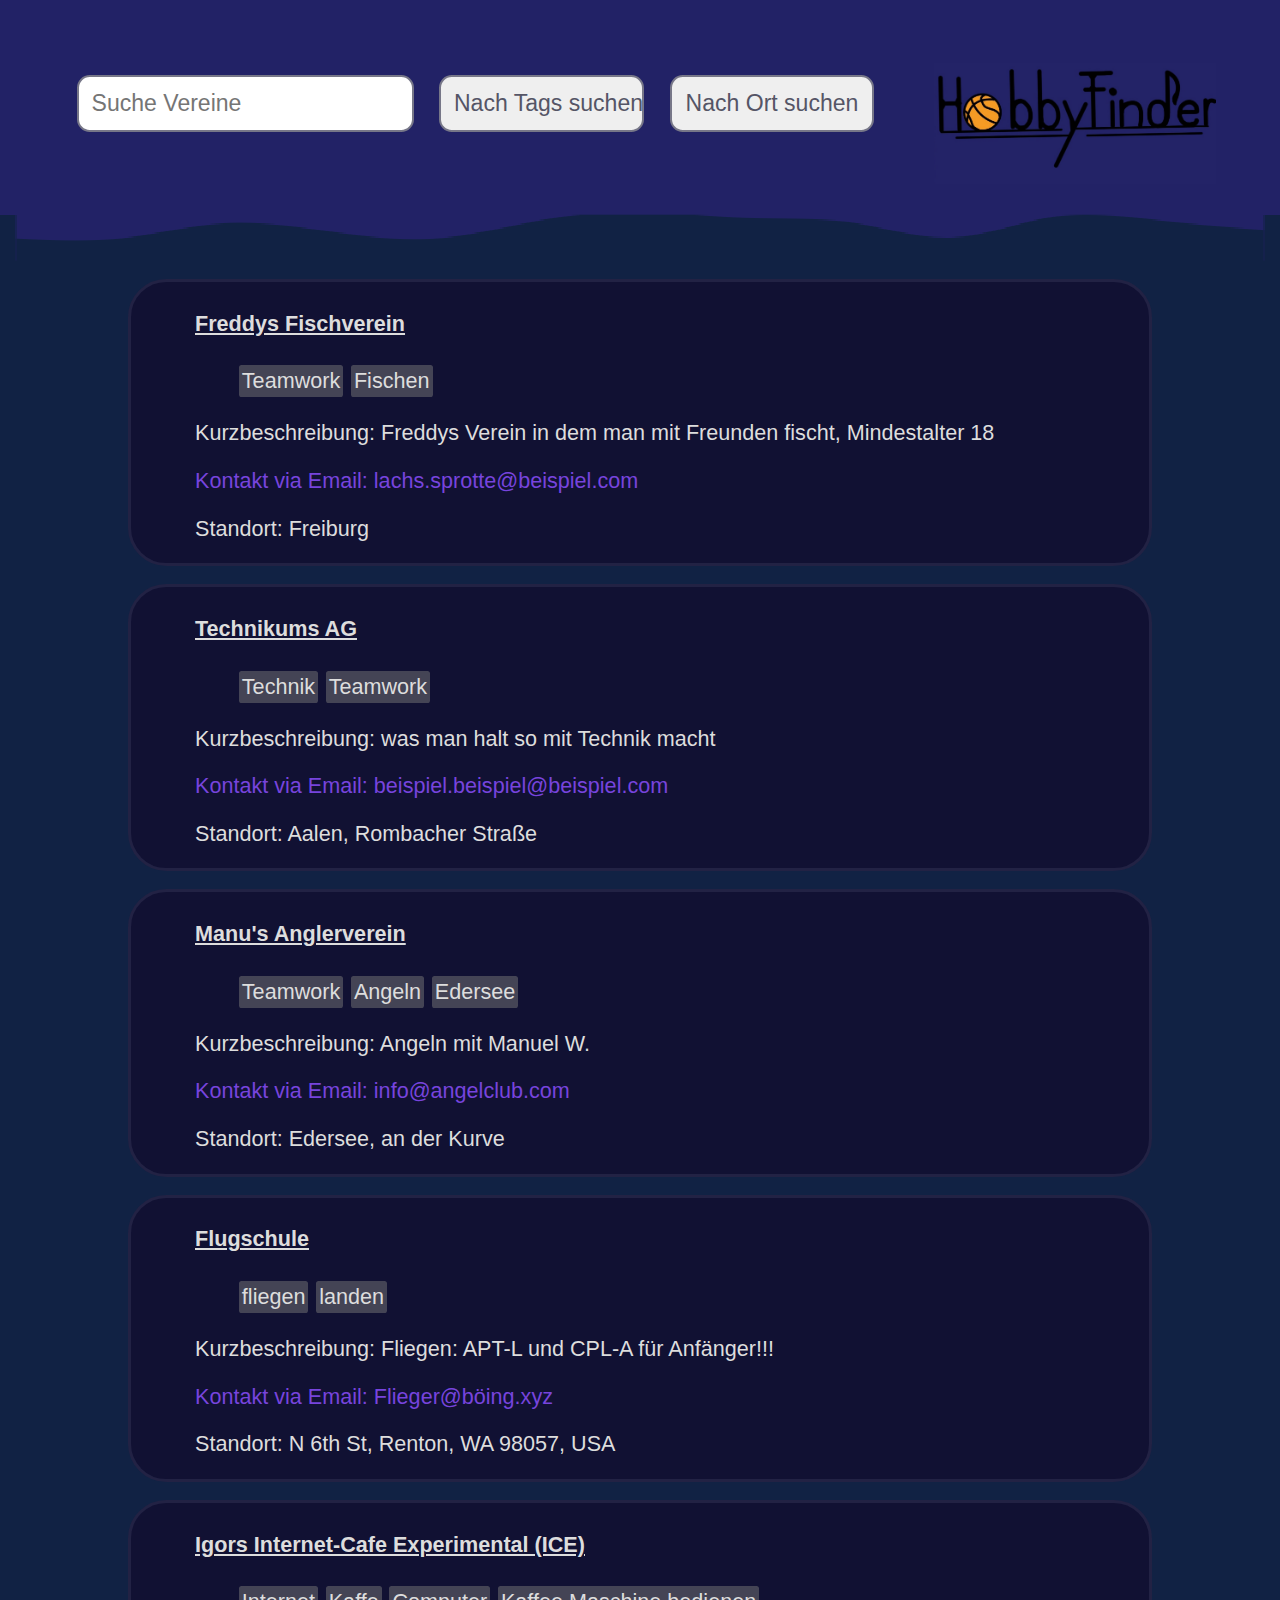
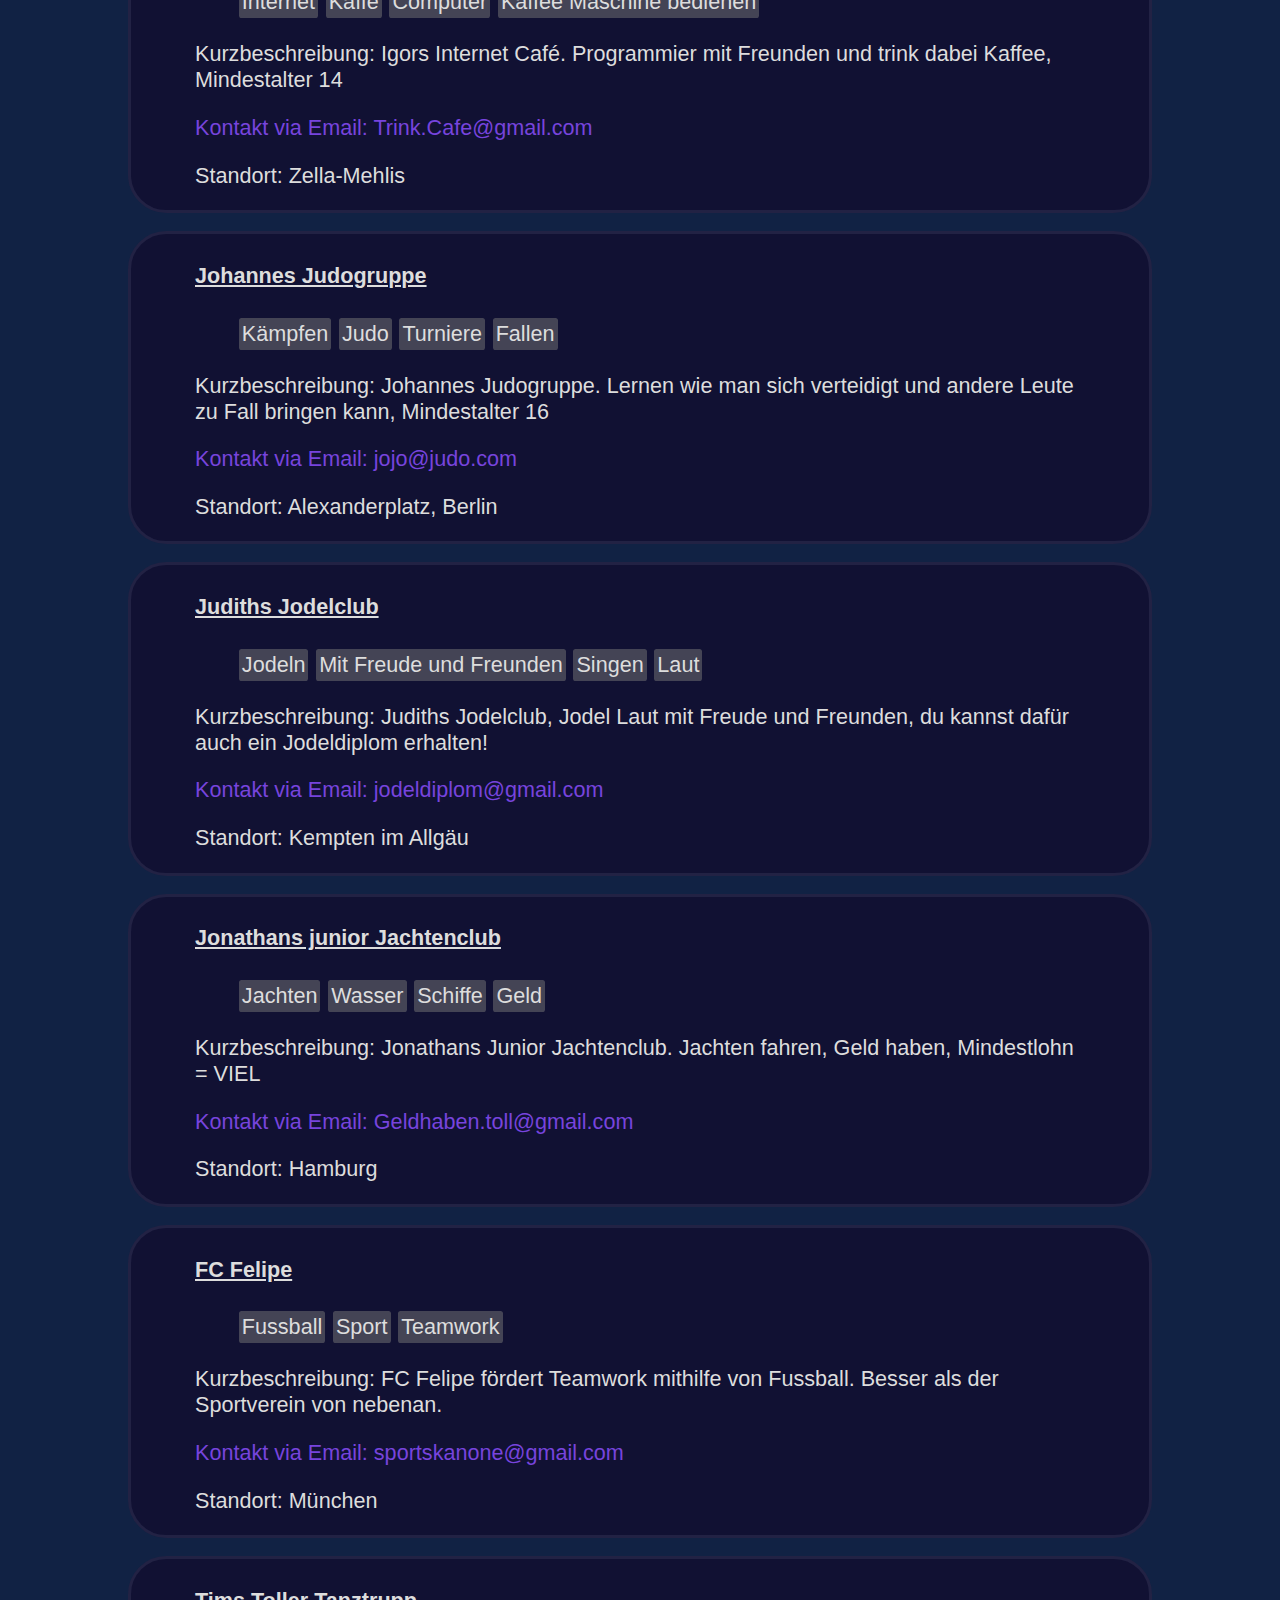
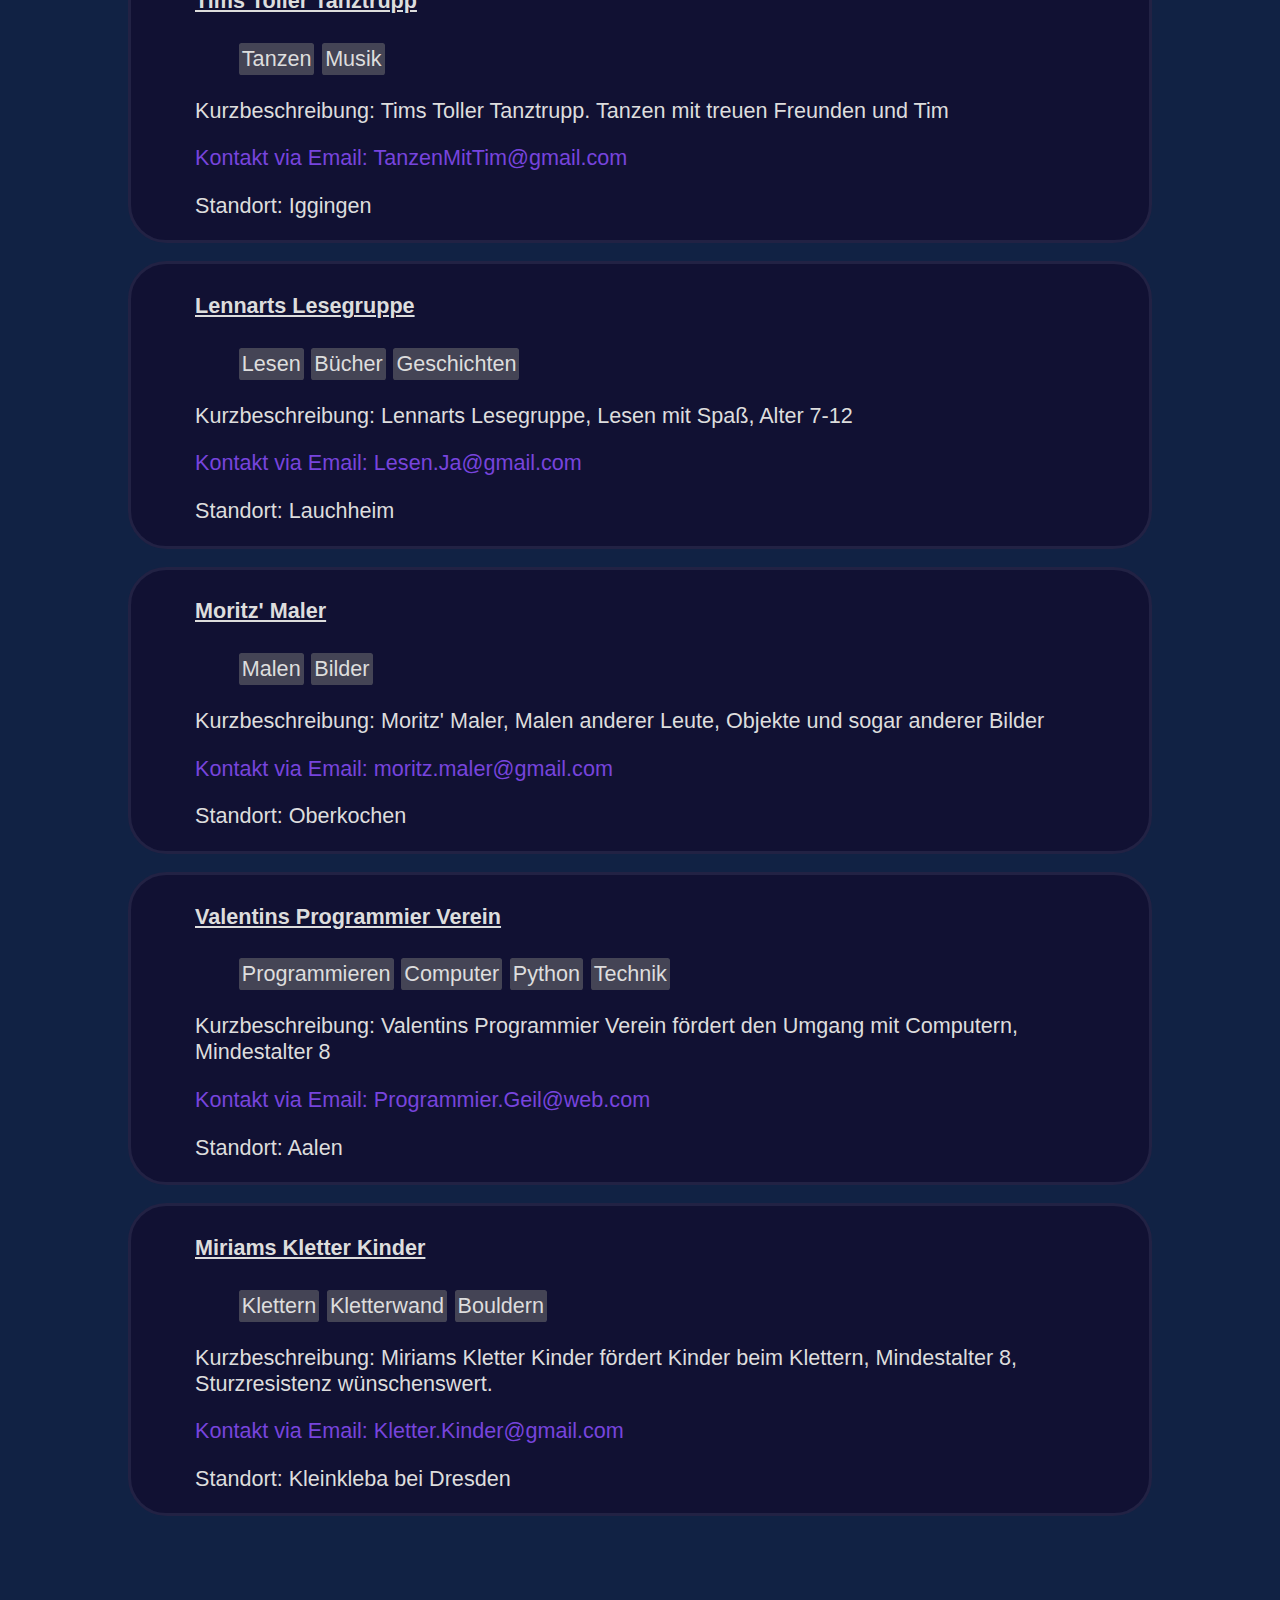
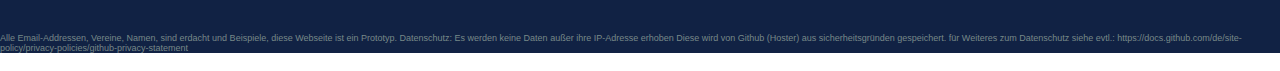
<file: docs/index.html>
<!DOCTYPE html>
<html lang="en">
<head>
    <meta charset="UTF-8">
    <meta name="viewport" content="width=device-width, initial-scale=1.0">
    <link rel = "stylesheet" href = "res/styles/main.css">
    <link rel = "stylesheet" href = "res/styles/text.css">

    <title>Document</title>
</head>
<body>

    <section class = "top">
        <span class="inline">   

            <input class = "left" placeholder="Suche Vereine"type="text" id="searchwindow">

            <button class = "left" id="btna" onclick="entertags()">Nach Tags suchen</button>
            <button class = "left" id="btnb" onclick="enterloc()">Nach Ort suchen</button>

            <script>
                function entertags(){
                    let p = document.getElementById("searchwindow").value
                    document.getElementById("btna").tags = p
                    searchbytag()
                }
                function enterloc(){
                    let p = document.getElementById("searchwindow").value
                    document.getElementById("btnb").tags = p
                    searchbyloc()
                }
                
            </script>
            <img class = "right" src="res/styles/png/logo.jpeg" alt="HobbyFinder">
        </span>

    </section>

    <section class = "bottom">
        <div class ="spacer layer1"></div>

        <div>
            <div id="results">
                <script type="text/javascript" src="res/read.js"></script>

            </div>

            <br><br><br><br><br>
            <p class="klein">Alle Email-Addressen, Vereine, Namen, sind erdacht und Beispiele, diese Webseite ist ein Prototyp.         
                Datenschutz: Es werden keine Daten außer ihre IP-Adresse erhoben        
                Diese wird von Github (Hoster) aus sicherheitsgründen gespeichert. 
                für Weiteres zum Datenschutz siehe evtl.: https://docs.github.com/de/site-policy/privacy-policies/github-privacy-statement
            </p>
        </div>
    </section>
    <script type="text/javascript">
        function searchbytag(){
            let results = document.getElementsByClassName("tags")

            for (let i = 0; i < results.length; i++) {
                //Tags zum jeweiligen Verein an Stelle i
                let CorrespondingTags = results[i].getElementsByClassName("tag")
                //save the innerhtml of each of the correspondingtags to a list
                let TagList = []
                for (let j = 0; j < CorrespondingTags.length; j++) {
                    TagList.push(CorrespondingTags[j].innerHTML)
                }


                //Suchfeld abgleichen
                //tags mit Suchfeld abgleichen
                for (let j = 0; j < TagList.length; j++) {
                    //get text entered into text input field with id "searchwindow"
                    let prompt = document.getElementById("btna").tags
                    //make prompt lowercase
                    prompt = prompt.toLowerCase()

                    //if prompt is contained in the tag, change the background color of the tag to red and make it bigger
                    if (TagList[j].toLowerCase().includes(prompt)) {
                        CorrespondingTags[j].style.borderColor = "#B45"
                        CorrespondingTags[j].style.backgroundColor = "#622"
                        CorrespondingTags[j].style.fontSize = "2.2vw"
                        CorrespondingTags[j].style.color="#FCC"
                        // if prompt is empty, return to the default settings
                        if (prompt == "") {
                            CorrespondingTags[j].style.borderColor = "#445"
                            CorrespondingTags[j].style.backgroundColor = "#445"
                            CorrespondingTags[j].style.fontSize = "1.6vw"
                            CorrespondingTags[j].style.color = "#FFF"
                        }
                    }
                    else{
                        CorrespondingTags[j].style.borderColor = "#445"
                        CorrespondingTags[j].style.backgroundColor = "#445"
                        CorrespondingTags[j].style.fontSize = "1.2vw"
                        //make tags alpha lower
                        CorrespondingTags[j].style.color = "rgba(200, 200, 200, 0.3)"
                    }
                    
                }
            }

        }
        function searchbyloc(){
            let results = document.getElementsByClassName("location")
            console.log(results)

            let TagList = []
            for (let i = 0; i < results.length; i++){
                TagList.push(results[i].innerHTML)
            }
            console.log(TagList)
                //Tags zum jeweiligen Verein an Stelle i

                //save the innerhtml of each of the correspondingtags to a list
                //  mit Suchfeld abgleichen
                for (let j = 0; j < TagList.length; j++) {
                    //get text entered into text input field with id "searchwindow"
                    let prompt = document.getElementById("btnb").tags
                    prompt = prompt.toLowerCase()
                    console.log(prompt)
                    console.log(document.getElementById("btnb").tags)
                    let CorrespondingTags = results[j]
                    //if prompt is contained in the tag, change the background color of the tag to red and make it bigger
                    if (TagList[j].toLowerCase().includes(prompt)) {

                        CorrespondingTags.style.fontSize = "2.6vw"
                        CorrespondingTags.style.color="#F55"
                        // if prompt is empty, return to the default settings
                        if (prompt == "") {
                            CorrespondingTags.style.fontSize = "2.3vw"
                            CorrespondingTags.style.color = "#FFF"
                        }
                    }
                    else{

                        CorrespondingTags.style.fontSize = "1.9vw"
                        //make tags alpha lower
                        CorrespondingTags.style.color = "rgba(200, 200, 200, 0.3)"
                    }
                    
                }
            

        }
        
        
    </script>

</body>
</html>
</file>
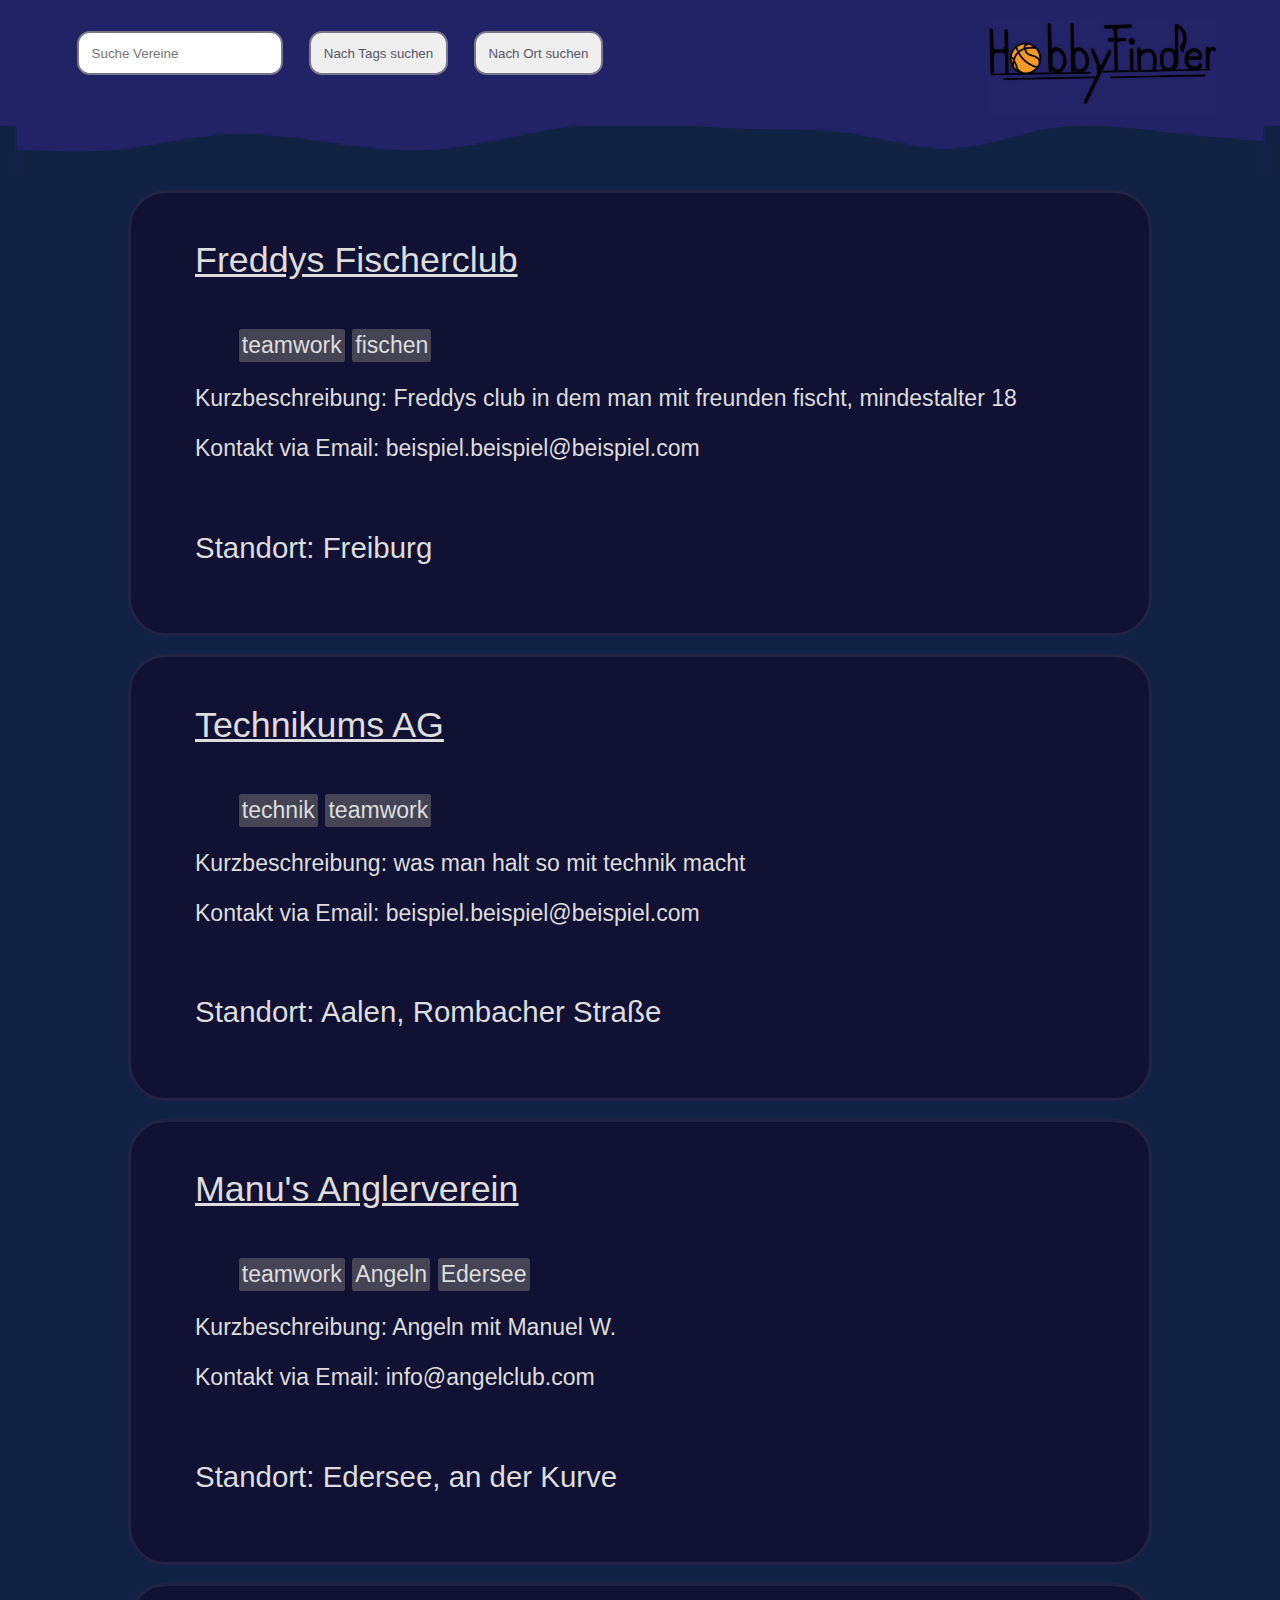
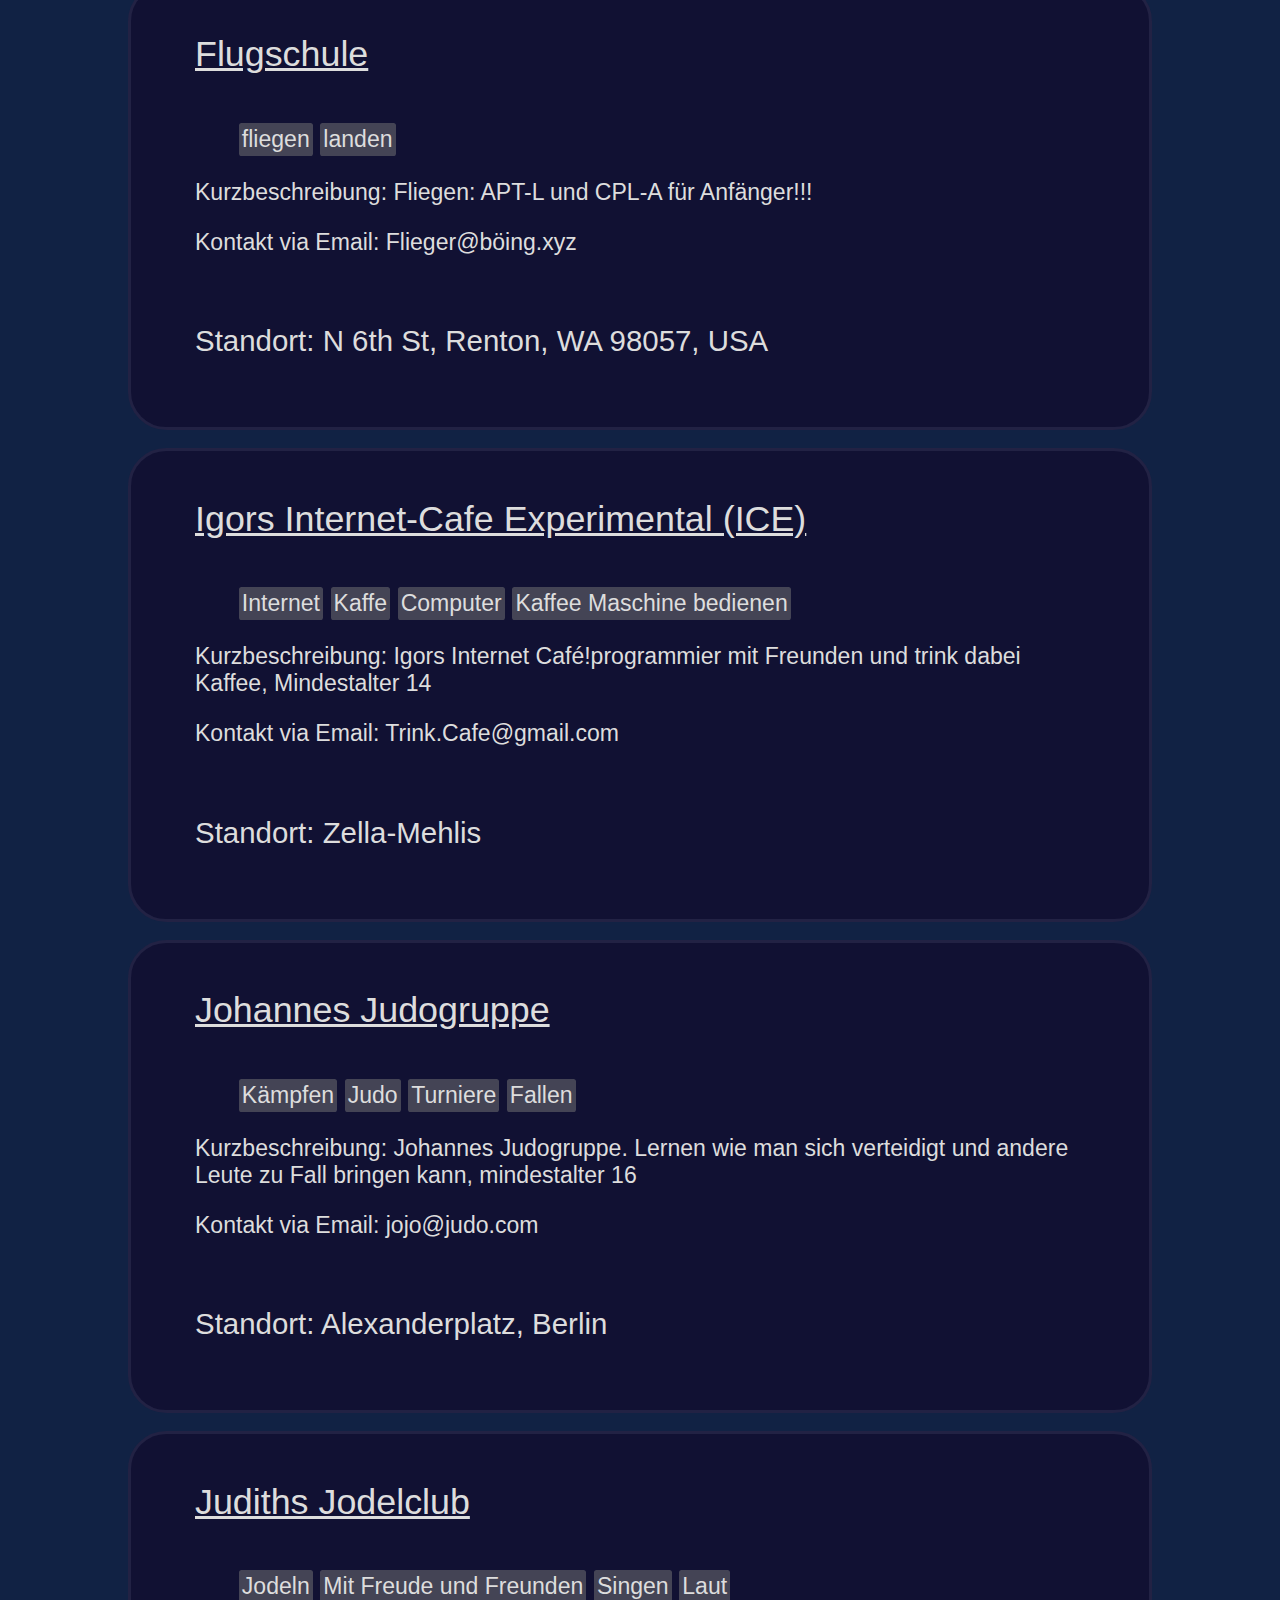
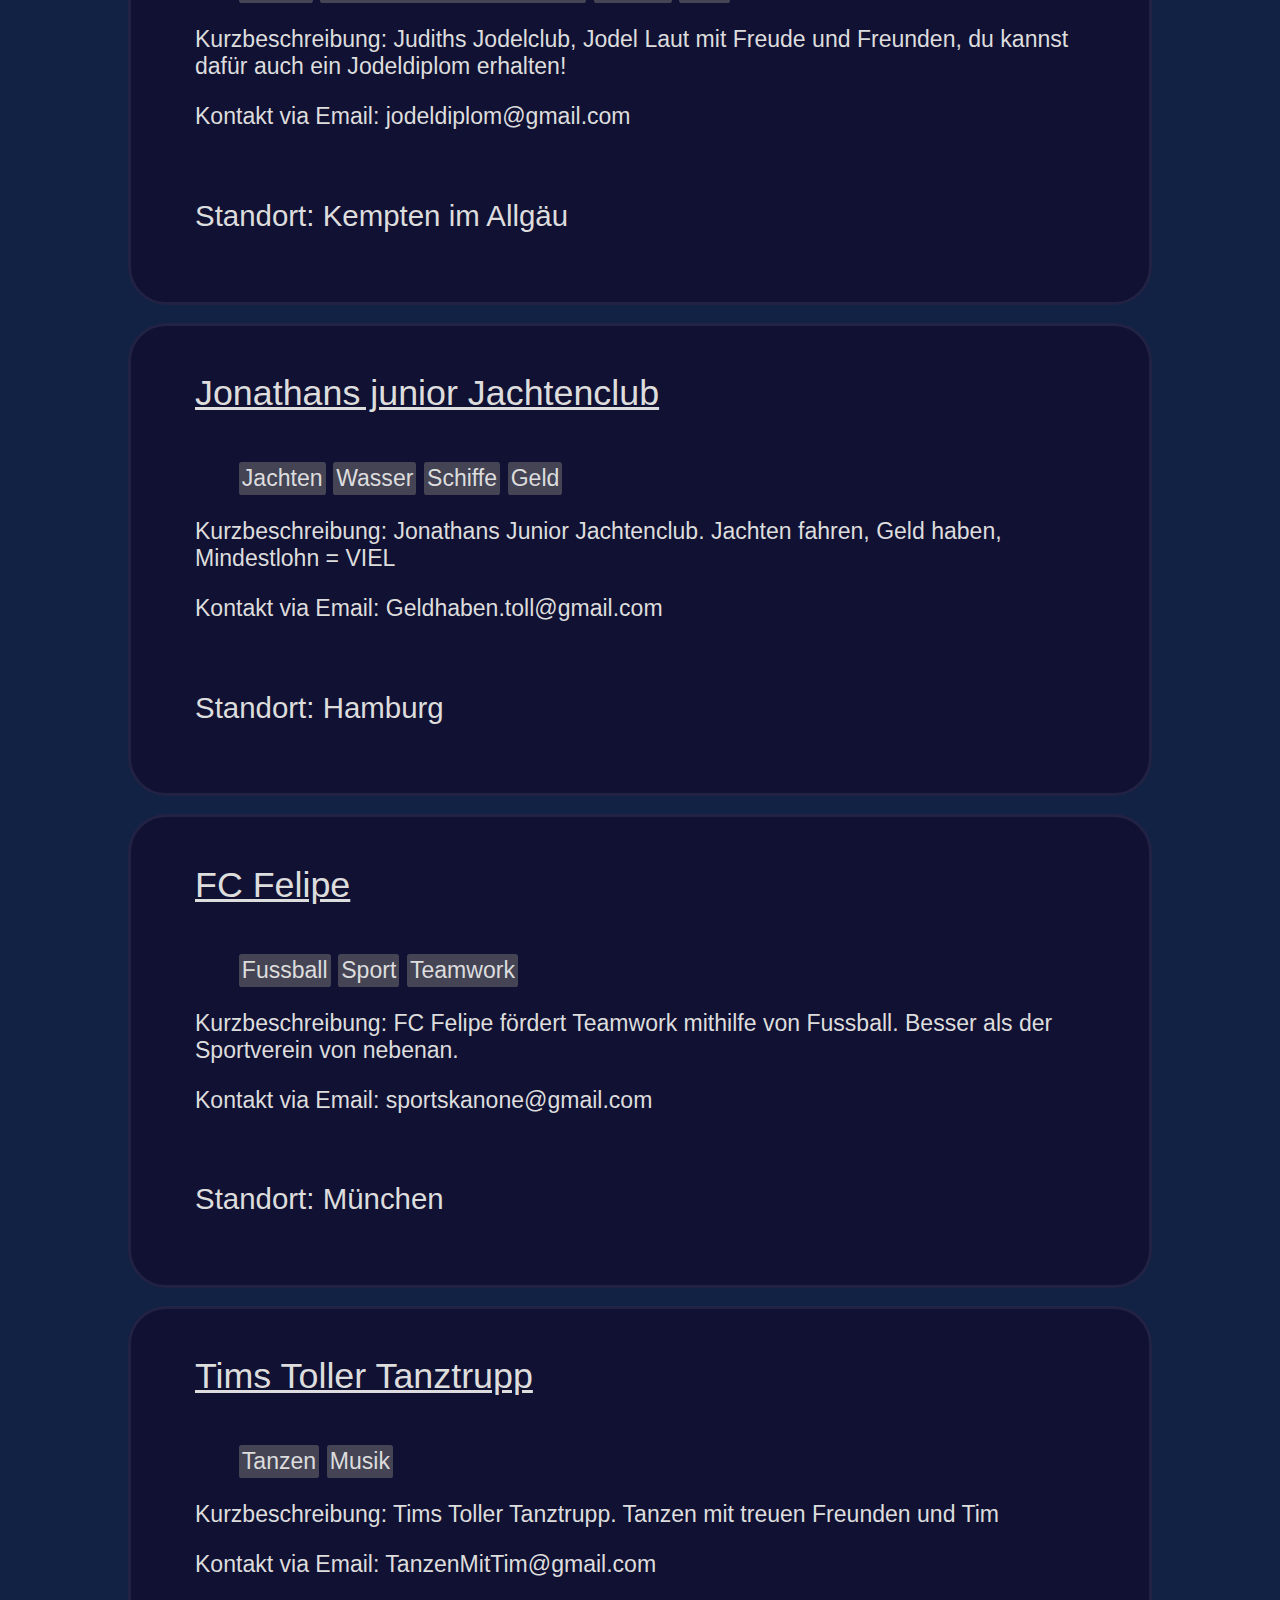
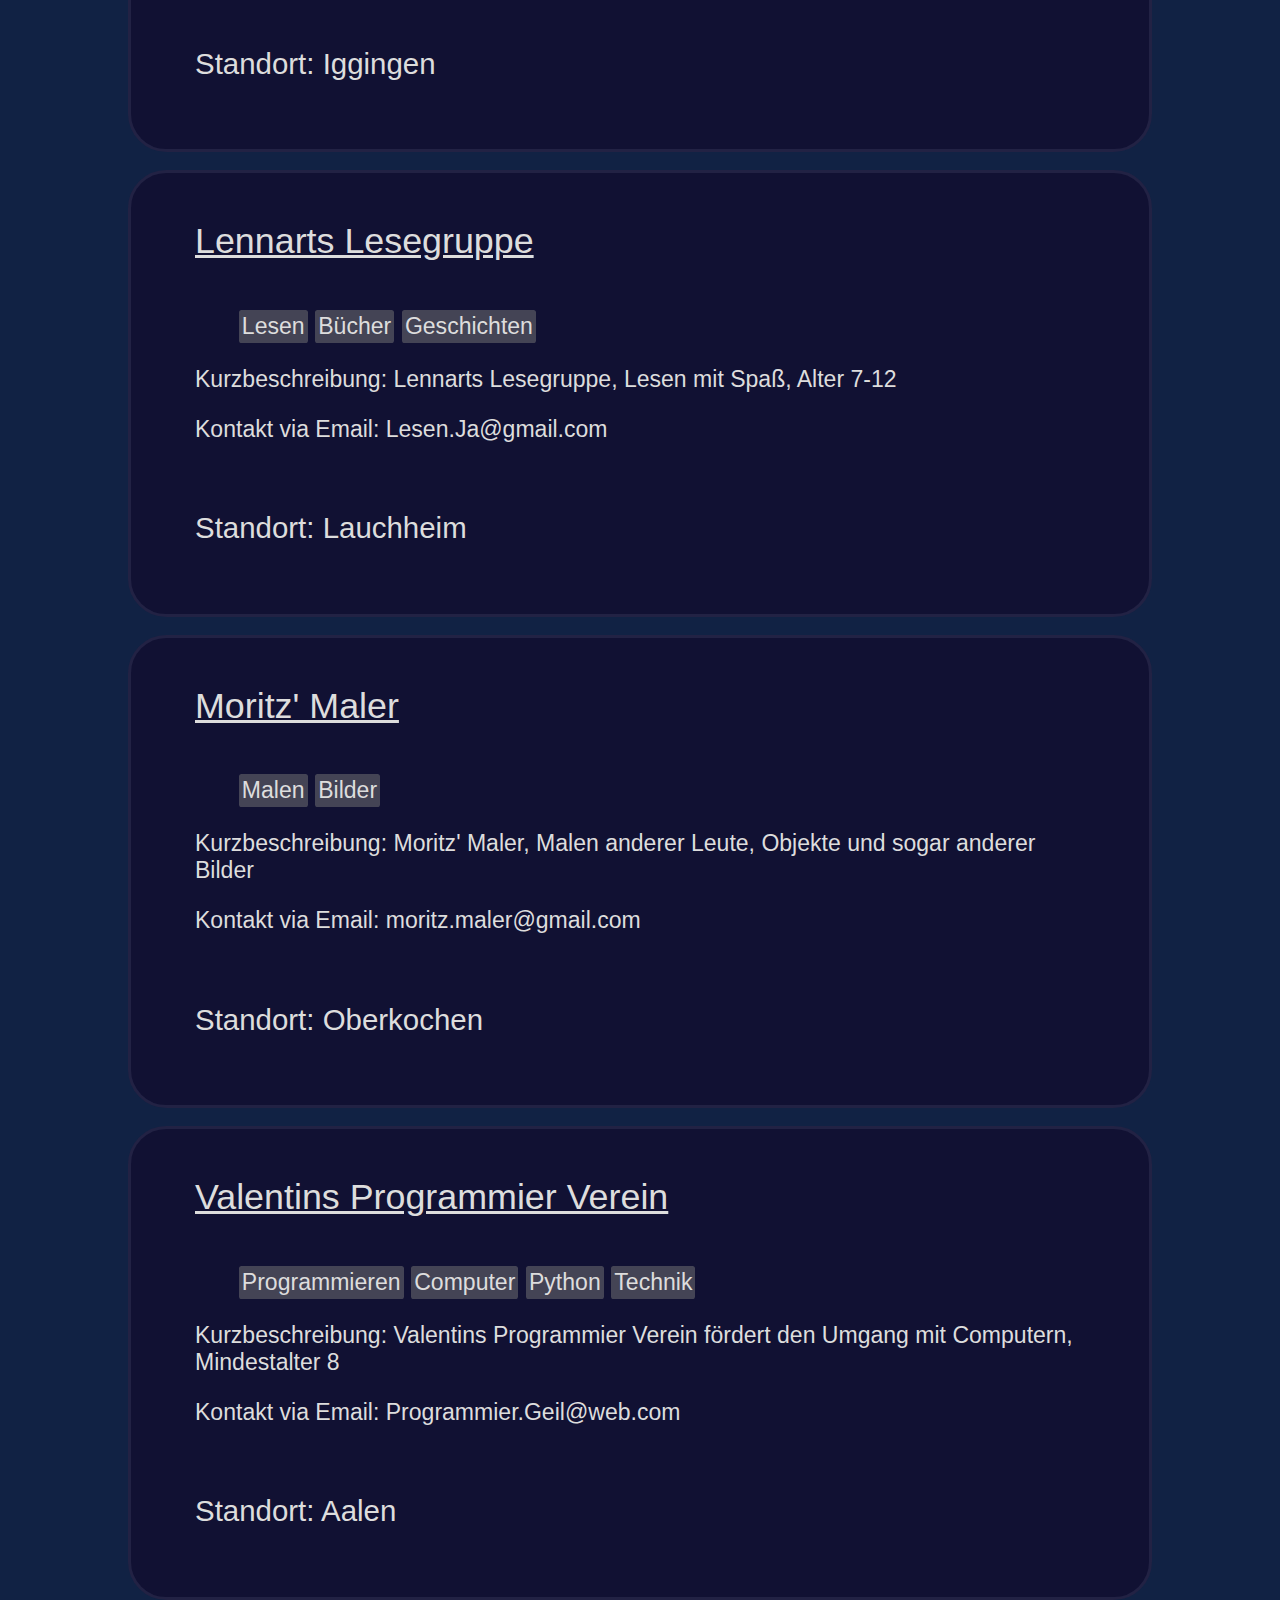
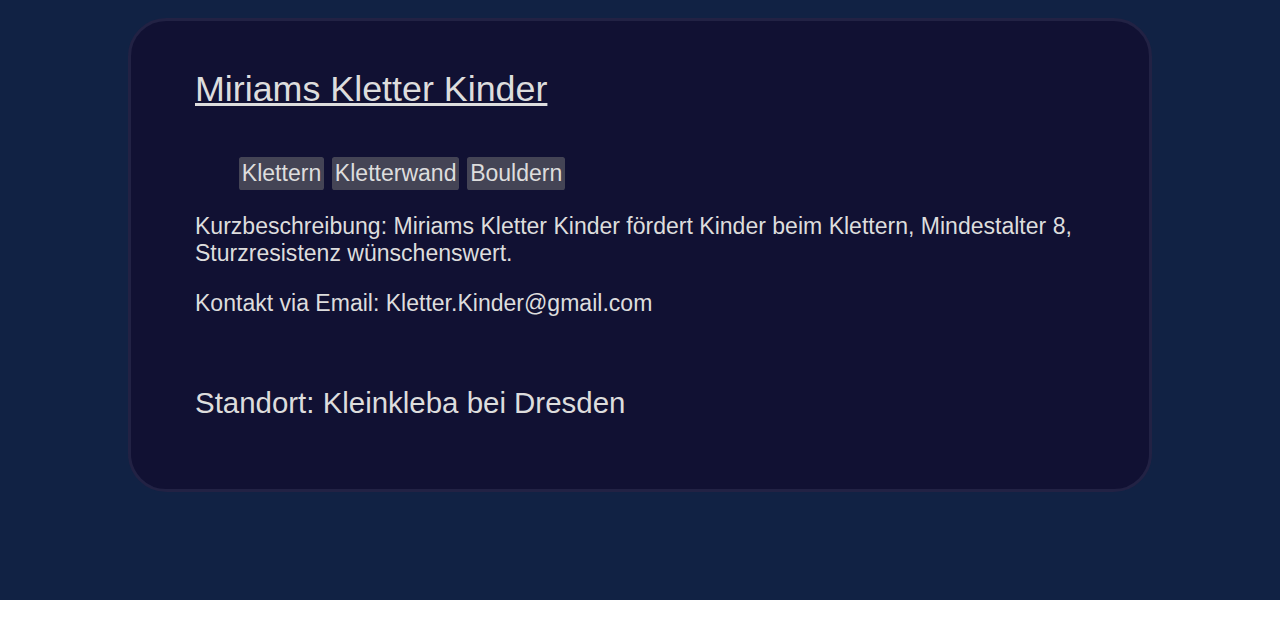
<file: FLL24 - Kopie/index.html>
<!DOCTYPE html>
<html lang="en">
<head>
    <meta charset="UTF-8">
    <meta name="viewport" content="width=device-width, initial-scale=1.0">
    <link rel = "stylesheet" href = "res/styles/main.css">
    <link rel = "stylesheet" href = "res/styles/text.css">

    <title>Document</title>
</head>
<body>

    <section class = "top">
        <span class="inline">   

            <input class = "left" placeholder="Suche Vereine"type="text" id="searchwindow">

            <button class = "left" id="btna" onclick="entertags()">Nach Tags suchen</button>
            <button class = "left" id="btnb" onclick="enterloc()">Nach Ort suchen</button>

            <script>
                function entertags(){
                    let p = document.getElementById("searchwindow").value
                    document.getElementById("btna").tags = p
                    searchbytag()
                }
                function enterloc(){
                    let p = document.getElementById("searchwindow").value
                    document.getElementById("btnb").tags = p
                    searchbyloc()
                }
                
            </script>
            <img class = "right" src="res/styles/png/logo.jpeg" alt="HobbyFinder">
        </span>

    </section>

    <section class = "bottom">
        <div class ="spacer layer1"></div>

        <div>
            <div id="results">
                <script type="text/javascript" src="res/read.js"></script>

            </div>

            <br><br><br><br><br>
        </div>
    </section>
    <script type="text/javascript">
        function searchbytag(){
            let results = document.getElementsByClassName("tags")

            for (let i = 0; i < results.length; i++) {
                //Tags zum jeweiligen Verein an Stelle i
                let CorrespondingTags = results[i].getElementsByClassName("tag")
                //save the innerhtml of each of the correspondingtags to a list
                let TagList = []
                for (let j = 0; j < CorrespondingTags.length; j++) {
                    TagList.push(CorrespondingTags[j].innerHTML)
                }


                //Suchfeld abgleichen
                //tags mit Suchfeld abgleichen
                for (let j = 0; j < TagList.length; j++) {
                    //get text entered into text input field with id "searchwindow"
                    let prompt = document.getElementById("btna").tags
                    //make prompt lowercase
                    prompt = prompt.toLowerCase()

                    //if prompt is contained in the tag, change the background color of the tag to red and make it bigger
                    if (TagList[j].toLowerCase().includes(prompt)) {
                        CorrespondingTags[j].style.borderColor = "#B45"
                        CorrespondingTags[j].style.backgroundColor = "#622"
                        CorrespondingTags[j].style.fontSize = "2.2vw"
                        CorrespondingTags[j].style.color="#FCC"
                        // if prompt is empty, return to the default settings
                        if (prompt == "") {
                            CorrespondingTags[j].style.borderColor = "#445"
                            CorrespondingTags[j].style.backgroundColor = "#445"
                            CorrespondingTags[j].style.fontSize = "1.6vw"
                            CorrespondingTags[j].style.color = "#FFF"
                        }
                    }
                    else{
                        CorrespondingTags[j].style.borderColor = "#445"
                        CorrespondingTags[j].style.backgroundColor = "#445"
                        CorrespondingTags[j].style.fontSize = "1.2vw"
                        //make tags alpha lower
                        CorrespondingTags[j].style.color = "rgba(200, 200, 200, 0.3)"
                    }
                    
                }
            }

        }
        function searchbyloc(){
            let results = document.getElementsByClassName("location")
            console.log(results)

            let TagList = []
            for (let i = 0; i < results.length; i++){
                TagList.push(results[i].innerHTML)
            }
            console.log(TagList)
                //Tags zum jeweiligen Verein an Stelle i

                //save the innerhtml of each of the correspondingtags to a list
                //  mit Suchfeld abgleichen
                for (let j = 0; j < TagList.length; j++) {
                    //get text entered into text input field with id "searchwindow"
                    let prompt = document.getElementById("btnb").tags
                    prompt = prompt.toLowerCase()
                    console.log(prompt)
                    console.log(document.getElementById("btnb").tags)
                    let CorrespondingTags = results[j]
                    //if prompt is contained in the tag, change the background color of the tag to red and make it bigger
                    if (TagList[j].toLowerCase().includes(prompt)) {

                        CorrespondingTags.style.fontSize = "2.6vw"
                        CorrespondingTags.style.color="#F55"
                        // if prompt is empty, return to the default settings
                        if (prompt == "") {
                            CorrespondingTags.style.fontSize = "2.3vw"
                            CorrespondingTags.style.color = "#FFF"
                        }
                    }
                    else{

                        CorrespondingTags.style.fontSize = "1.9vw"
                        //make tags alpha lower
                        CorrespondingTags.style.color = "rgba(200, 200, 200, 0.3)"
                    }
                    
                }
            

        }
        
        
    </script>

</body>
</html>
</file>
<file: docs/res/styles/main.css>
.top{
    display: flex;
    background-color: #226;
    align-items: center;
    align-content: center;
    padding-top: 2vh;
    padding-bottom: 2vh;
    padding-left: 5vw;
    padding-right: 5vw;
    width: 90vw;
    min-height: 14vw;
    

}
.bottom{
    flex-direction: row;
    background-color: #124;
    min-height: 100vh;
}
p, a, b, li, ul, ol, h1, h2, h3, h4, h5, h6, input, button{
    color: #DDD;
    font-family: 'Trebuchet MS', sans-serif;
}


.spacer{
    white-space: nowrap;
    width:100%;
    height: 5%;
    background-repeat: repeat-x;
    image-rendering: pixelated;
    margin:none;
    border:none;
    background-size: cover;
  
    }
    .layer1{
        transform: scaleY(-1);
        aspect-ratio: 28/1;
        background-image: url("png/wave-haikei-4.png");
    }



input{
    padding: 1vw;
    margin: 1vw;
    color: #556;
    border-color: #778;
    border-style: solid;
    border-radius: 1vw;
    fill: #445;
    width: 24vw
}
button{
    padding: 1vw;
    color: #556;
    border-style: solid;
    margin: 1vw;
    border-color: #778;
    border-radius: 1vw;
    fill: #445;
    width: 16vw;
}
html, body{

    overflow: hidden;
    overflow-y: scroll;
    max-height: 100%;
    max-width: 100%;
    min-width: 300px;
    min-height: 200px;
    margin: 0%;
    padding: 0%;
    border-radius: 0%;
    align-self: start;
    align-content: center;
}
.tags{
    display: flex;
    flex-direction: row;

    font-size: 1.8vw;
    align-content:flex-start;
}
 
h2{
    display: inline;
    padding-right: 10vw;
}
.verein{
    margin-left: 10vw;
    margin-right: 10vw;
    padding-right: 5vw;
    padding-left: 5vw;
    border: #224;
    border-radius: 3vw;
    border-style: solid;
    background-color: #113;
    min-width: 30vw;
    max-width: 70vw;
    min-height: 20vh;
    max-height: 60vh;
    align-self: center;
}
.inline{
    display:inline;
    align-content: center;
    white-space: nowrap; 
    width: 90vw;
    height: 10vh
}
img{
    width: 22vw;
    height: auto;
}
.left{
    float: left;
}
.right{
    float: right;
}
ul, li{
    display: inline;
}
.tag{
    background-color: #445;
    border: solid;
    border-color: #445;
    border-radius: 0.2vw;
    margin-left: 0.3vw;
    margin-right: 0.3vw;
   
    
}
</file>
<file: docs/res/styles/text.css>
footer{
    font-size: smaller;
    font-weight: 300;
}
p, a, li, ul, ol, h1, h2, h3, h4, h5, h6{
    font-size: 2.4vh;
    font-weight: 400;
}

h4{
    text-decoration-line: underline;
}
h3{
    text-decoration-line: underline;

}
h2{
    text-decoration-line: underline;

}
h1{
    text-decoration-line: underline;

}
b{
    font-weight: 800;
}
a{
    text-decoration-line: none;
    color: #74D
}
h1, h2, h3{
    font-weight: 800;
}
h4, h5, h6{
    font-weight: 700;
}
div{
    margin-bottom: 2vh;
}
.blacktext{
    color: #000;
}
.klein{
    font-size:1vh;
    color: #788
}
button, input{
    font-size: 1.8vw;
}
</file>
<file: FLL24 - Kopie/res/styles/main.css>
.top{
    display: flex;
    background-color: #226;
    align-items: center;
    align-content: center;
    padding-top: 2vh;
    padding-bottom: 2vh;
    padding-left: 5vw;
    padding-right: 5vw;
    width: 90vw;
    

}
.bottom{
    flex-direction: row;
    background-color: #124;
    min-height: 100vh;
}
p, a, b, li, ul, ol, h1, h2, h3, h4, h5, h6, input, button{
    color: #DDD;
    font-family: 'Trebuchet MS', sans-serif;
    font-weight: 500;
}


.spacer{
    white-space: nowrap;
    width:100%;
    height: 5%;
    background-repeat: repeat-x;
    image-rendering: pixelated;
    margin:none;
    border:none;
    background-size: cover;
  
    }
    .layer1{
        transform: scaleY(-1);
        aspect-ratio: 28/1;
        background-image: url("png/wave-haikei-4.png");
    }



input{
    padding: 1vw;
    margin: 1vw;
    color: #556;
    border-color: #778;
    border-style: solid;
    border-radius: 1vw;
    fill: #445
}
button{
    padding: 1vw;
    color: #556;
    border-style: solid;
    margin: 1vw;
    border-color: #778;
    border-radius: 1vw;
    fill: #445
}
html, body{

    overflow: hidden;
    overflow-y: scroll;
    max-height: 100%;
    max-width: 100%;
    min-width: 300px;
    min-height: 200px;
    margin: 0%;
    padding: 0%;
    border-radius: 0%;
    align-self: start;
}
.tags{
    display: flex;
    flex-direction: row;

    font-size: 1.4vw;
    align-content: center;
}
 
h2{
    display: inline;
    padding-right: 10vw;
}
.verein{
    margin-left: 10vw;
    margin-right: 10vw;
    padding-right: 5vw;
    padding-left: 5vw;
    border: #224;
    border-radius: 3vw;
    border-style: solid;
    background-color: #113;
}
.inline{
    display:inline;
    align-content: center;
    white-space: nowrap; 
    width: 90vw;
    height: 10vh
}
img{
    width: 18vw;
    height: auto;

}
.left{
    float: left;
}
.right{
    float: right;
}
ul, li{
    display: inline;
}
.tag{
    background-color: #445;
    border: solid;
    border-color: #445;
    border-radius: 0.2vw;
    margin-left: 0.3vw;
    margin-right: 0.3vw;
   
    
}
</file>
<file: FLL24 - Kopie/res/styles/text.css>
footer{
    font-size: smaller;
    font-weight: 300;
}
p, a, li, ul, ol{
    font-size: 1.8vw;
}
h6{
    font-size: 2.3vw;
}
h5{
    font-size: 2.5vw;
}
h4{
    font-size: 2.8vw;
    text-decoration-line: underline;
}
h3{
    font-size: 3.1vw;
    text-decoration-line: underline;

}
h2{
    font-size: 3.4vw;
    text-decoration-line: underline;

}
h1{
    font-size: 3.6vw;
    text-decoration-line: underline;

}
b{
    font-weight: 700;
}
a{
    text-decoration-line: none;
    color: #74D
}
h1, h2, h3{
    font-weight: 600;
}
h4, h5, h6{
    font-weight: 500;
}
div{
    margin-bottom: 2vh;
}
.blacktext{
    color: #000;
}
</file>
